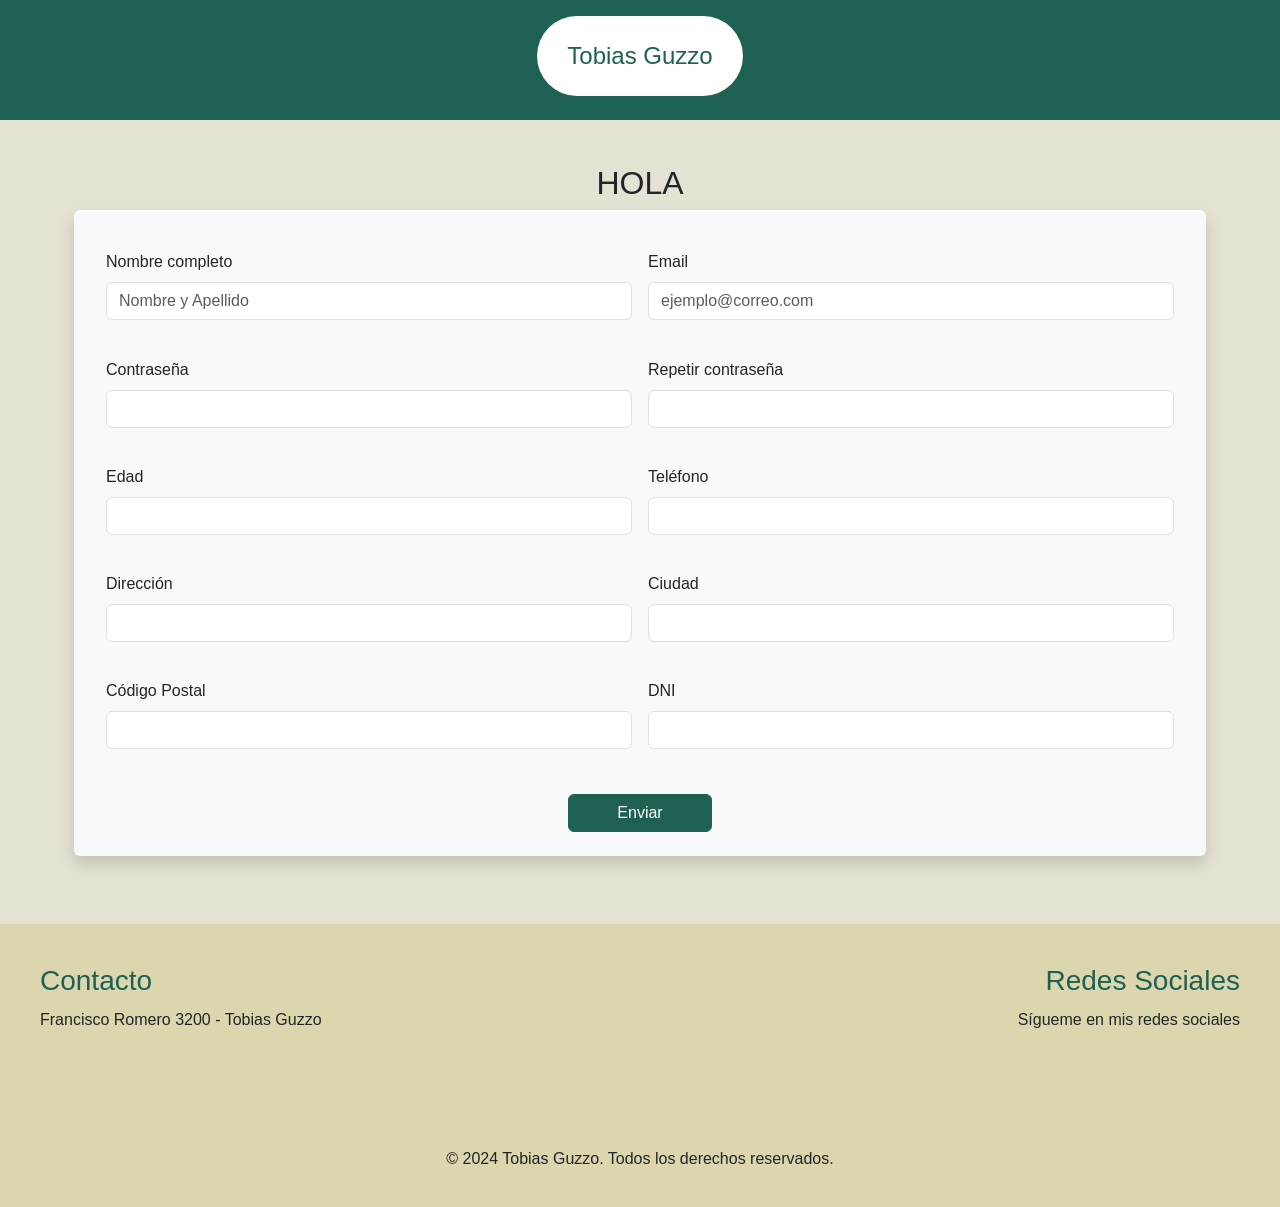
<file: Clase_9/index.html>
<!DOCTYPE html>
<html lang="es">
<head>
    <meta charset="UTF-8">
    <meta name="viewport" content="width=device-width, initial-scale=1.0">
    <title>Tobias Guzzo - Suscripción al Diario</title>
    <link href="https://cdn.jsdelivr.net/npm/bootstrap@5.3.0/dist/css/bootstrap.min.css" rel="stylesheet">
    <link rel="stylesheet" href="styles.css">
    <link rel="stylesheet" href="https://cdn-uicons.flaticon.com/uicons-brands/css/uicons-brands.css">
</head>
<body>
    <header class="cabecera py-3 mb-4">
        <div class="container">
            <h1>Tobias Guzzo</h1>
        </div>
    </header>
    
    <main class="container mb-5">
        <h2 id="titulo-hola" class="text-center mb-4">HOLA</h2>
        <form id="registro" class="row g-3 shadow p-4 rounded bg-light">
            <div class="col-md-6">
                <label for="nombre" class="form-label">Nombre completo</label>
                <input type="text" class="form-control" id="nombre" placeholder="Nombre y Apellido">
                <div id="errornombre" class="error"></div>
            </div>
            <div class="col-md-6">
                <label for="correo" class="form-label">Email</label>
                <input type="email" class="form-control" id="correo" placeholder="ejemplo@correo.com">
                <div id="errorcorreo" class="error"></div>
            </div>
            <div class="col-md-6">
                <label for="clave" class="form-label">Contraseña</label>
                <input type="password" class="form-control" id="clave">
                <div id="errorclave" class="error"></div>
            </div>
            <div class="col-md-6">
                <label for="repetir" class="form-label">Repetir contraseña</label>
                <input type="password" class="form-control" id="repetir">
                <div id="errorrepetir" class="error"></div>
            </div>
            <div class="col-md-6">
                <label for="edad" class="form-label">Edad</label>
                <input type="number" class="form-control" id="edad">
                <div id="erroredad" class="error"></div>
            </div>
            <div class="col-md-6">
                <label for="telefono" class="form-label">Teléfono</label>
                <input type="text" class="form-control" id="telefono">
                <div id="errortelefono" class="error"></div>
            </div>
            <div class="col-md-6">
                <label for="direccion" class="form-label">Dirección</label>
                <input type="text" class="form-control" id="direccion">
                <div id="errordireccion" class="error"></div>
            </div>
            <div class="col-md-6">
                <label for="ciudad" class="form-label">Ciudad</label>
                <input type="text" class="form-control" id="ciudad">
                <div id="errorciudad" class="error"></div>
            </div>
            <div class="col-md-6">
                <label for="postal" class="form-label">Código Postal</label>
                <input type="text" class="form-control" id="postal">
                <div id="errorpostal" class="error"></div>
            </div>
            <div class="col-md-6">
                <label for="dni" class="form-label">DNI</label>
                <input type="text" class="form-control" id="dni">
                <div id="errordni" class="error"></div>
            </div>
            <div class="col-12 text-center mt-4">
                <button type="submit" class="btn boton px-5">Enviar</button>
            </div>
        </form>
    </main>
    
    <footer>
        <div class="columna-footer">
            <div class="footer-izq">
                <h3 class="titulo-footer">Contacto</h3>
                <p>Francisco Romero 3200 - Tobias Guzzo</p>
                <p>
                    <a href="https://facebook.com" target="_blank"><i class="fi fi-brands-facebook"></i></a>
                    <a href="https://instagram.com" target="_blank"><i class="fi fi-brands-instagram"></i></a>
                    <a href="https://tiktok.com" target="_blank"><i class="fi fi-brands-tik-tok"></i></a>
                </p>
            </div>
            <div class="footer-der">
                <h3 class="titulo-footer">Redes Sociales</h3>
                <p>Sígueme en mis redes sociales</p>
                <p>
                    <a href="https://facebook.com" target="_blank"><i class="fi fi-brands-facebook"></i></a>
                    <a href="https://instagram.com" target="_blank"><i class="fi fi-brands-instagram"></i></a>
                    <a href="https://tiktok.com" target="_blank"><i class="fi fi-brands-tik-tok"></i></a>
                </p>
            </div>
        </div>
        <p class="copyright">&copy; 2024 Tobias Guzzo. Todos los derechos reservados.</p>
    </footer>

    <script>
        var registro = document.getElementById('registro');
        var nombre = document.getElementById('nombre');
        var correo = document.getElementById('correo');
        var clave = document.getElementById('clave');
        var repetir = document.getElementById('repetir');
        var edad = document.getElementById('edad');
        var telefono = document.getElementById('telefono');
        var direccion = document.getElementById('direccion');
        var ciudad = document.getElementById('ciudad');
        var postal = document.getElementById('postal');
        var dni = document.getElementById('dni');

        nombre.onblur = function() {
            if (nombre.value.length <= 6 || nombre.value.indexOf(' ') == -1) {
                document.getElementById('errornombre').innerText = "Debe tener mas de 6 letras y un espacio";
            }
        }
        nombre.onfocus = function() {
            document.getElementById('errornombre').innerText = "";
            document.getElementById('titulo-hola').innerText = "HOLA " + nombre.value.toUpperCase();
        }
        nombre.onkeydown = function() {
            // Usamos setTimeout muy corto para que tome el valor de la tecla que se acaba de presionar
            setTimeout(function() {
                document.getElementById('titulo-hola').innerText = "HOLA " + nombre.value.toUpperCase();
            }, 10);
        }

        correo.onblur = function() {
            // Expresión regular básica para validar el formato del email
            var formatoEmail = /^[^\s@]+@[^\s@]+\.[^\s@]+$/;
            if (formatoEmail.test(correo.value) == false) {
                document.getElementById('errorcorreo').innerText = "Error: Email invalido";
            }
        }
        correo.onfocus = function() {
            document.getElementById('errorcorreo').innerText = "";
        }

        clave.onblur = function() {
            var tieneNumero = /[0-9]/.test(clave.value);
            var tieneLetra = /[a-zA-Z]/.test(clave.value);
            
            if (clave.value.length < 8 || tieneNumero == false || tieneLetra == false) {
                document.getElementById('errorclave').innerText = "Minimo 8 caracteres, letras y numeros";
            }
        }
        clave.onfocus = function() {
            document.getElementById('errorclave').innerText = "";
        }

        repetir.onblur = function() {
            if (repetir.value != clave.value) {
                document.getElementById('errorrepetir').innerText = "Error: No coincide";
            }
        }
        repetir.onfocus = function() {
            document.getElementById('errorrepetir').innerText = "";
        }

        edad.onblur = function() {
            if (edad.value < 18 || edad.value % 1 != 0) {
                document.getElementById('erroredad').innerText = "Error: Numero entero mayor o igual a 18";
            }
        }
        edad.onfocus = function() {
            document.getElementById('erroredad').innerText = "";
        }

        telefono.onblur = function() {
            var tel = telefono.value;
            if (tel.length < 7 || isNaN(tel) || tel.indexOf(' ') != -1 || tel.indexOf('-') != -1 || tel.indexOf('(') != -1 || tel.indexOf(')') != -1) {
                document.getElementById('errortelefono').innerText = "Error: Minimo 7 numeros sin espacios, guiones ni parentesis";
            }
        }
        telefono.onfocus = function() {
            document.getElementById('errortelefono').innerText = "";
        }

        direccion.onblur = function() {
            var tieneNumero = /[0-9]/.test(direccion.value);
            var tieneLetra = /[a-zA-Z]/.test(direccion.value);
            
            if (direccion.value.length < 5 || direccion.value.indexOf(' ') == -1 || tieneNumero == false || tieneLetra == false) {
                document.getElementById('errordireccion').innerText = "Error: Minimo 5 caracteres, letras, numeros y un espacio";
            }
        }
        direccion.onfocus = function() {
            document.getElementById('errordireccion').innerText = "";
        }

        ciudad.onblur = function() {
            if (ciudad.value.length < 3) {
                document.getElementById('errorciudad').innerText = "Error: Minimo 3 letras";
            }
        }
        ciudad.onfocus = function() {
            document.getElementById('errorciudad').innerText = "";
        }

        postal.onblur = function() {
            if (postal.value.length < 3) {
                document.getElementById('errorpostal').innerText = "Error: Minimo 3 caracteres";
            }
        }
        postal.onfocus = function() {
            document.getElementById('errorpostal').innerText = "";
        }

        dni.onblur = function() {
            if (dni.value.length < 7 || dni.value.length > 8 || isNaN(dni.value)) {
                document.getElementById('errordni').innerText = "Error: 7 u 8 numeros";
            }
        }
        dni.onfocus = function() {
            document.getElementById('errordni').innerText = "";
        }

        registro.onsubmit = function(e) {
            e.preventDefault();
            
            nombre.onblur();
            correo.onblur();
            clave.onblur();
            repetir.onblur();
            edad.onblur();
            telefono.onblur();
            direccion.onblur();
            ciudad.onblur();
            postal.onblur();
            dni.onblur();

            var msj = "";
            
            if (document.getElementById('errornombre').innerText != "") {
                msj = msj + document.getElementById('errornombre').innerText + "\n";
            }
            if (document.getElementById('errorcorreo').innerText != "") {
                msj = msj + document.getElementById('errorcorreo').innerText + "\n";
            }
            if (document.getElementById('errorclave').innerText != "") {
                msj = msj + document.getElementById('errorclave').innerText + "\n";
            }
            if (document.getElementById('errorrepetir').innerText != "") {
                msj = msj + document.getElementById('errorrepetir').innerText + "\n";
            }
            if (document.getElementById('erroredad').innerText != "") {
                msj = msj + document.getElementById('erroredad').innerText + "\n";
            }
            if (document.getElementById('errortelefono').innerText != "") {
                msj = msj + document.getElementById('errortelefono').innerText + "\n";
            }
            if (document.getElementById('errordireccion').innerText != "") {
                msj = msj + document.getElementById('errordireccion').innerText + "\n";
            }
            if (document.getElementById('errorciudad').innerText != "") {
                msj = msj + document.getElementById('errorciudad').innerText + "\n";
            }
            if (document.getElementById('errorpostal').innerText != "") {
                msj = msj + document.getElementById('errorpostal').innerText + "\n";
            }
            if (document.getElementById('errordni').innerText != "") {
                msj = msj + document.getElementById('errordni').innerText + "\n";
            }

            if (msj != "") {
                alert("Tenes errores:\n" + msj);
            } else {
                alert("Informacion enviada:\n" + 
                      "Nombre: " + nombre.value + "\n" +
                      "Email: " + correo.value + "\n" +
                      "Clave: " + clave.value + "\n" +
                      "Edad: " + edad.value + "\n" +
                      "Telefono: " + telefono.value + "\n" +
                      "Direccion: " + direccion.value + "\n" +
                      "Ciudad: " + ciudad.value + "\n" +
                      "Codigo Postal: " + postal.value + "\n" +
                      "DNI: " + dni.value);
            }
        }
    </script>
</body>
</html>
</file>
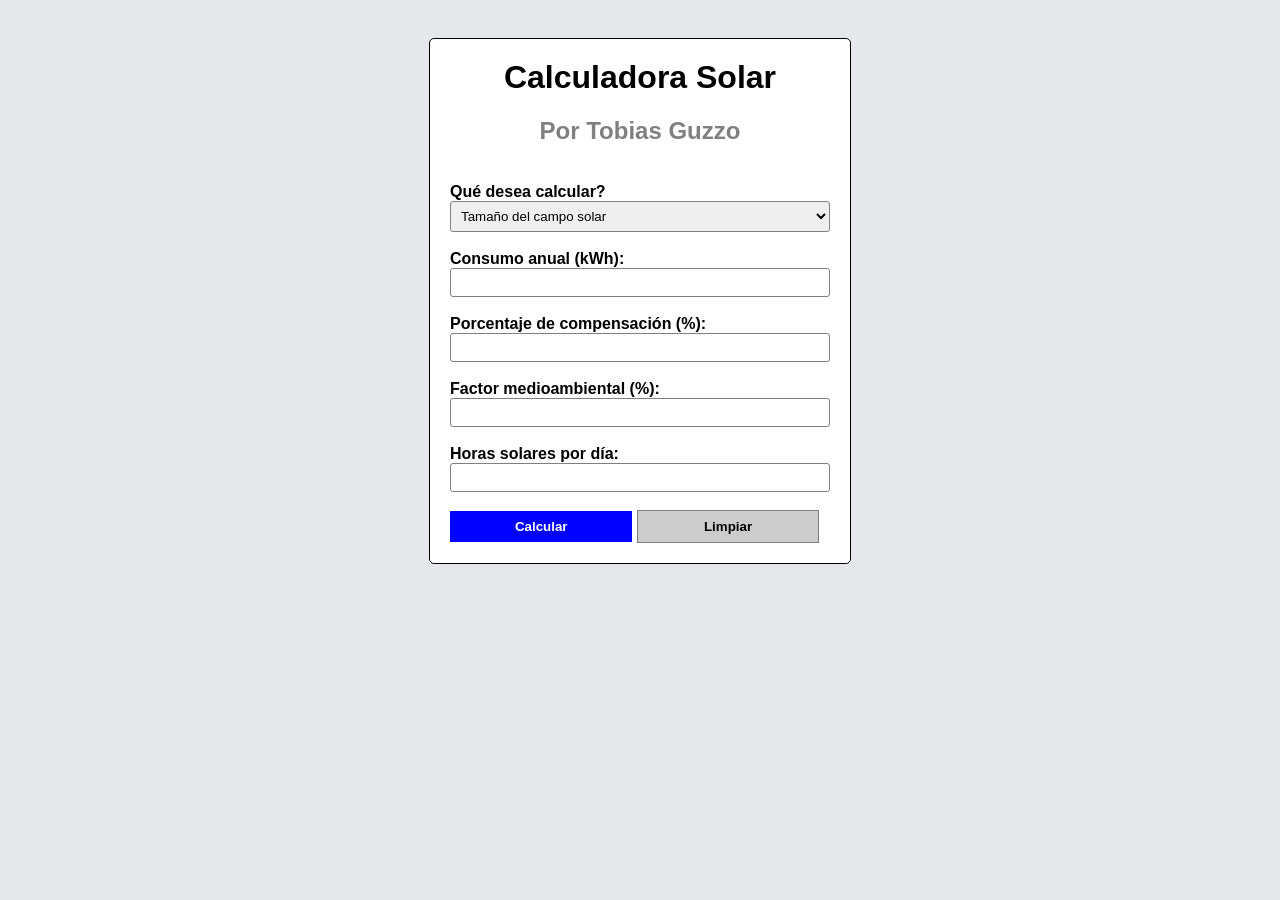
<file: Segundo_Parcial/index.html>
<!DOCTYPE html>
<html lang="es">
<head>
  <meta charset="UTF-8">
  <title>Segundo Parcial - Tobias Guzzo</title>
  <link rel="stylesheet" href="estilo.css">
</head>
<body>

  <div id="caja">
    <h1>Calculadora Solar </h1>
    <h2>Por Tobias Guzzo</h2>
    <br>

    <form id="formulario">
      <div>
        <label>Qué desea calcular?</label><br>
        <select id="tipo">
          <option value="campo">Tamaño del campo solar</option>
          <option value="tejado">Superficie de tejado necesaria</option>
        </select>
      </div>
      <br>

      <div>
        <label>Consumo anual (kWh):</label><br>
        <input type="number" id="con" required min="1">
      </div>
      <br>

      <div>
        <label>Porcentaje de compensación (%):</label><br>
        <input type="number" id="com" required min="1" max="100">
      </div>
      <br>

      <div>
        <label>Factor medioambiental (%):</label><br>
        <input type="number" id="fac" required min="1" max="100">
      </div>
      <br>

      <div>
        <label>Horas solares por día:</label><br>
        <input type="number" id="hor" required min="1" max="24">
      </div>
      <br>

      <div id="extra" style="display: none;">
        <div>
          <label>Potencia por panel (kW):</label><br>
          <input type="number" id="pot" step="0.01" min="0.01">
        </div>
        <br>

        <div>
          <label>Superficie por panel (m²):</label><br>
          <input type="number" id="sup" step="0.01" min="0.01">
        </div>
        <br>
      </div>

      <div>
        <button type="submit" id="calc">Calcular</button>
        <button type="button" id="limp">Limpiar</button>
      </div>
    </form>

    <div id="res" style="display: none;">
      <h3 id="res-tit"></h3>
      <p id="res-txt"></p>
    </div>
  </div>

  <script src="script.js"></script>
</body>
</html>
</file>
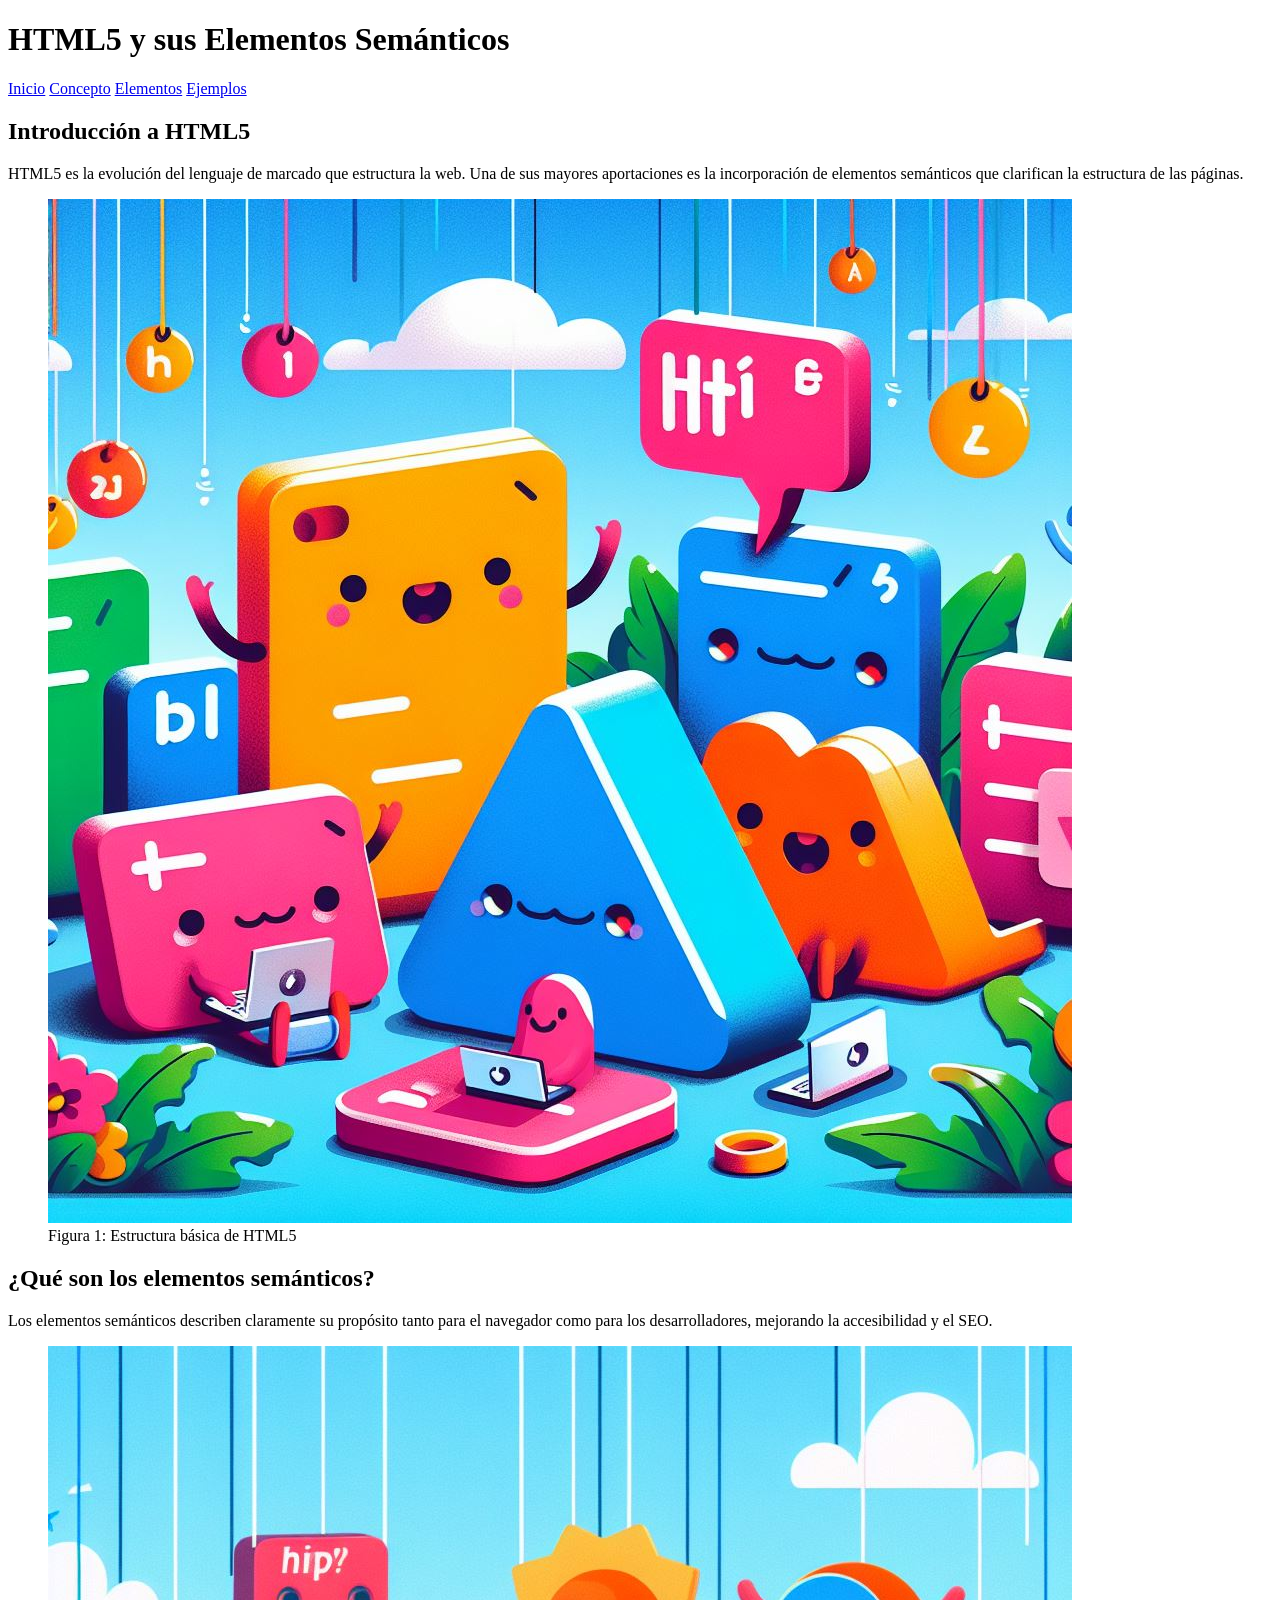
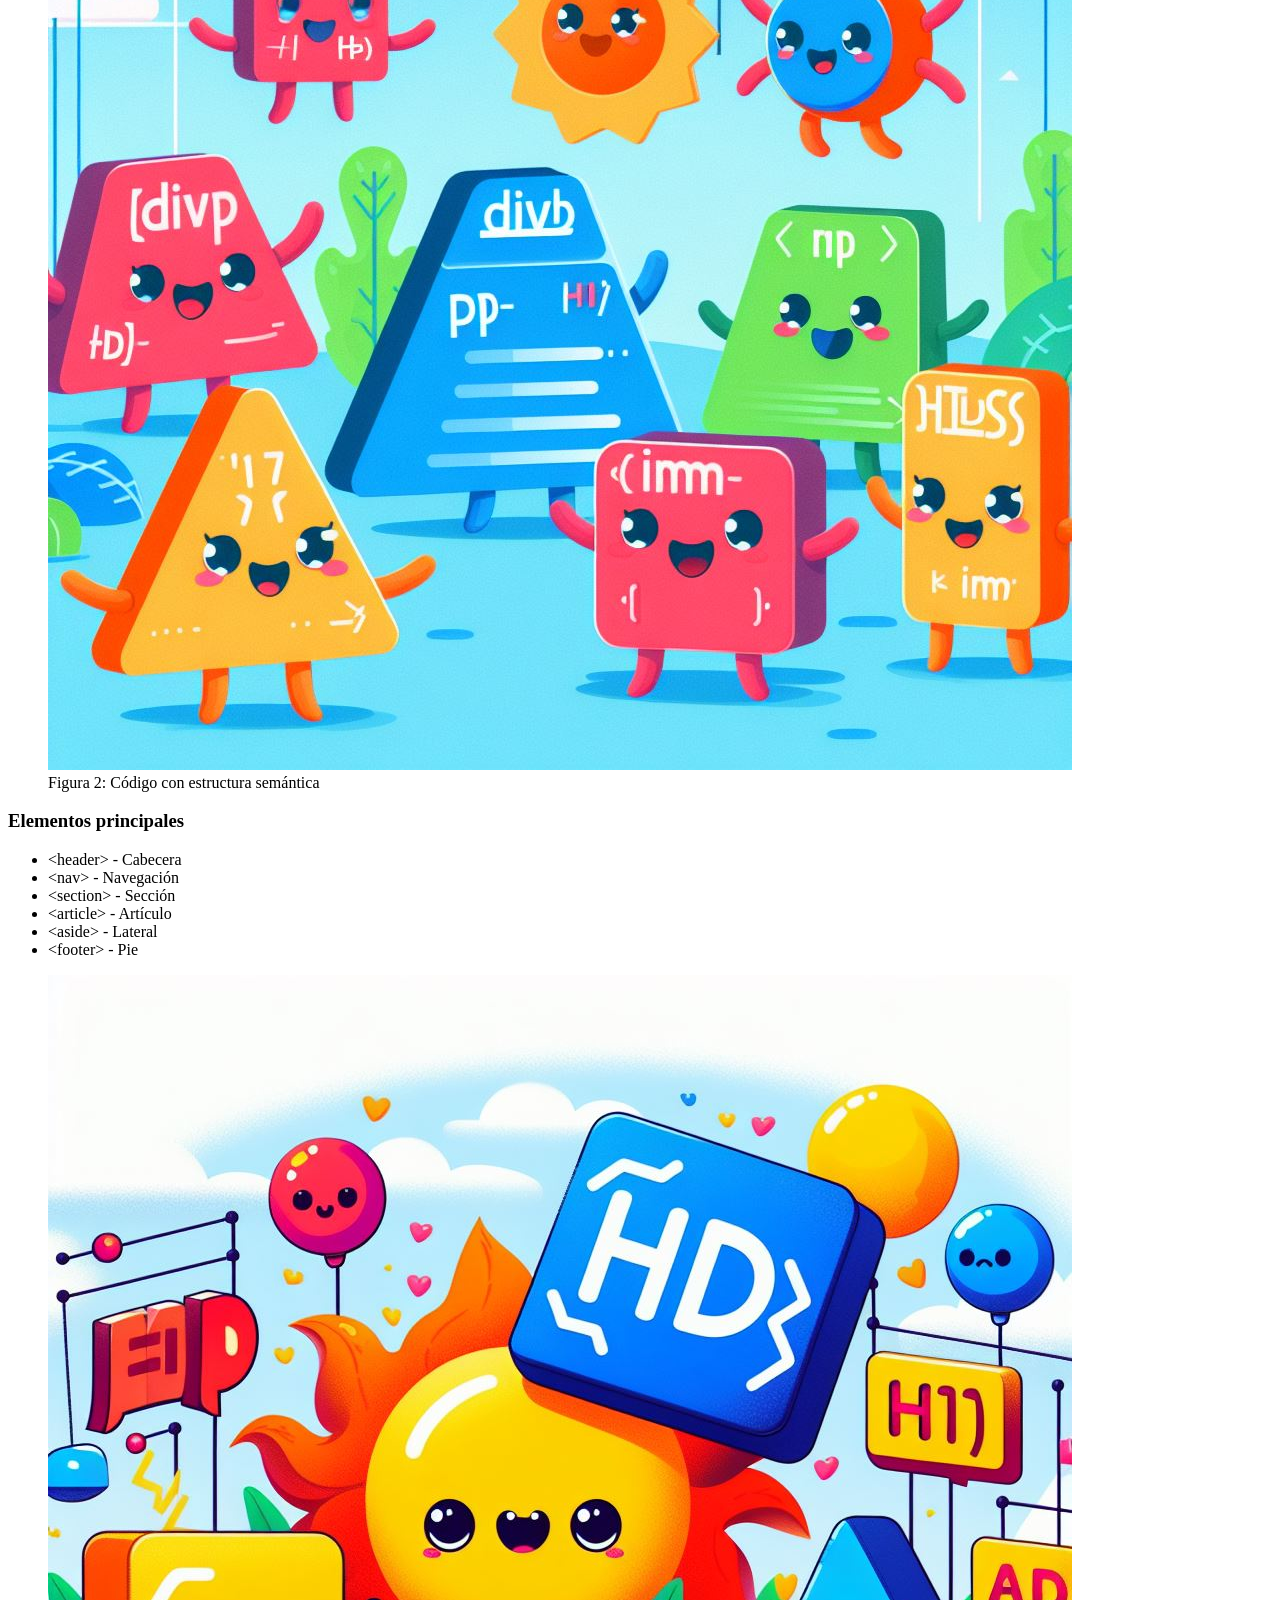
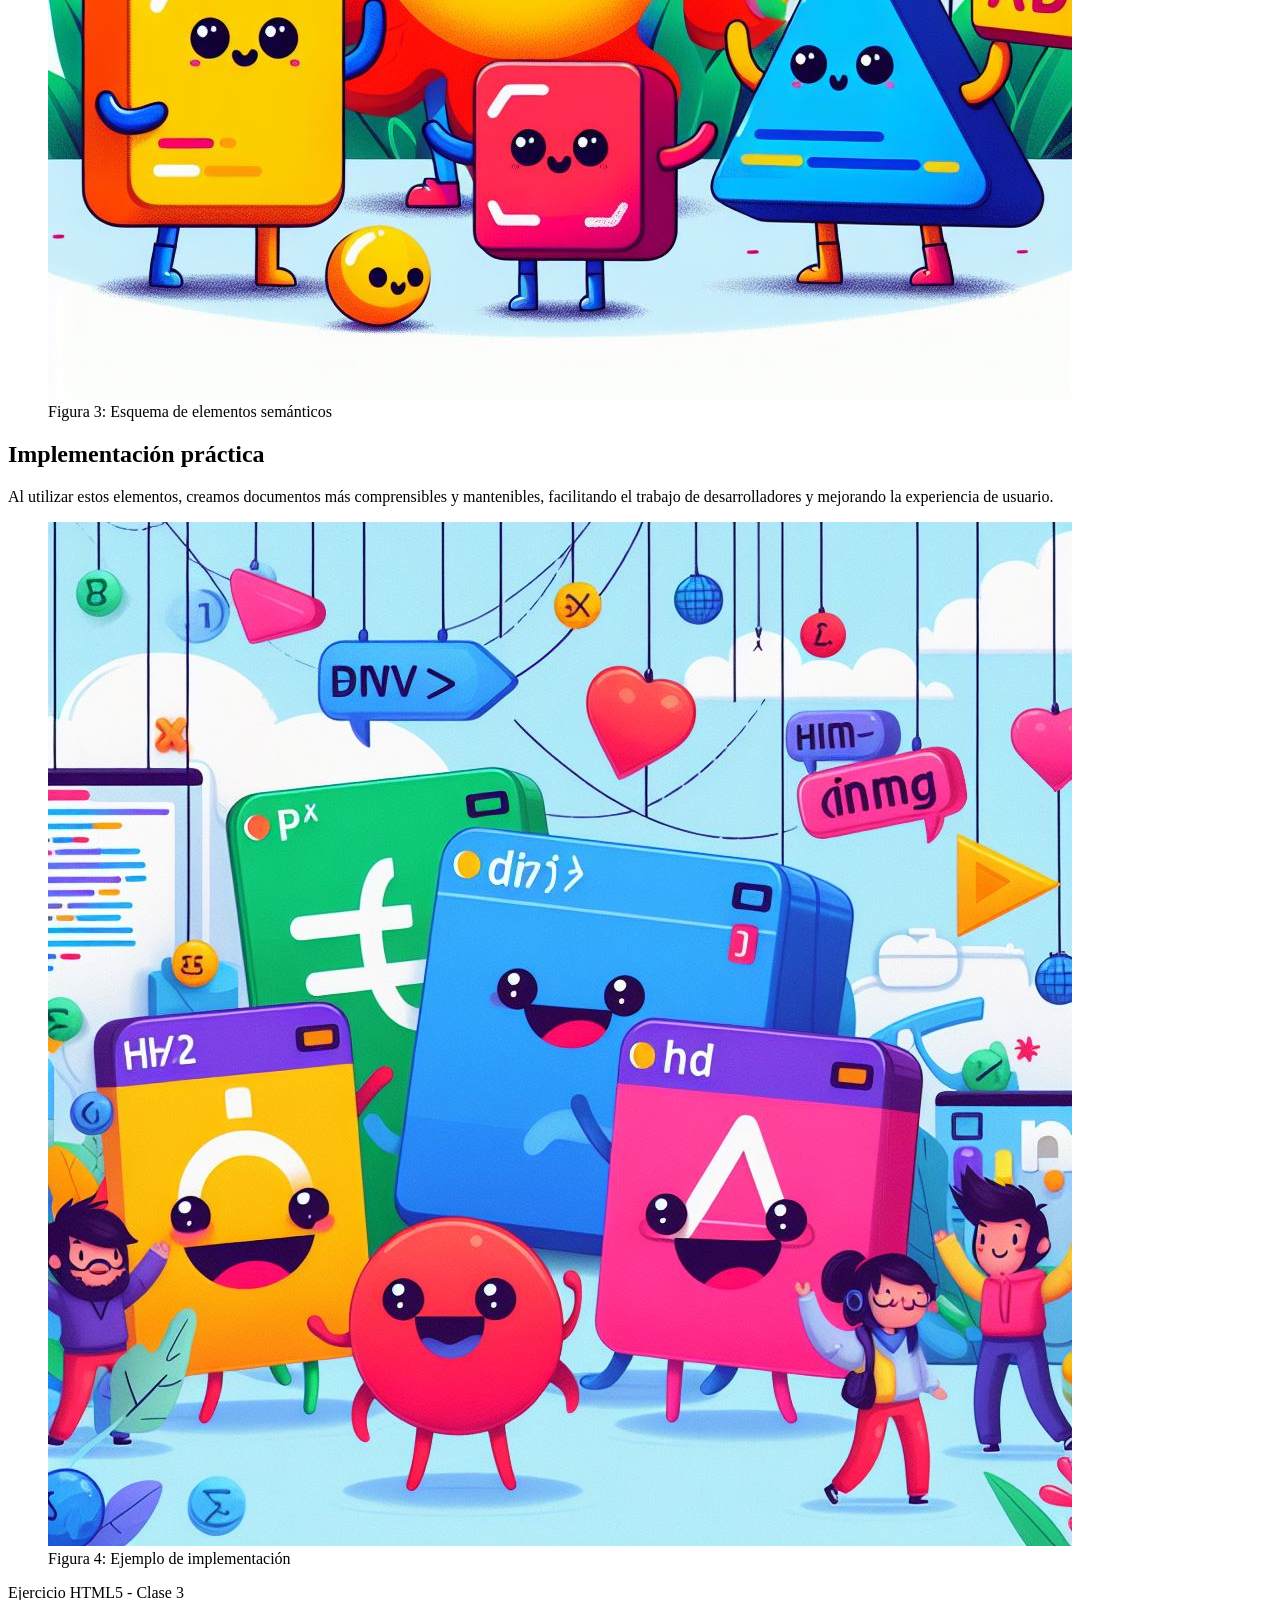
<file: Clase3/Ejercicio Clase 3/src/Index.html>
<!DOCTYPE html>
<html lang="es">
   <head>
      <meta charset="UTF-8">
      <meta name="viewport" content="width=device-width, initial-scale=1.0">
      <title>HTML5: Elementos Semánticos</title>
   </head>
   <body>
      <header>
         <h1>HTML5 y sus Elementos Semánticos</h1>
      </header>

      <nav>
         <a href="#inicio">Inicio</a>
         <a href="#concepto">Concepto</a>
         <a href="#elementos">Elementos</a>
         <a href="#ejemplos">Ejemplos</a>
      </nav>

      <section id="inicio">
         <h2>Introducción a HTML5</h2>
         <p>HTML5 es la evolución del lenguaje de marcado que estructura la web. Una de sus mayores aportaciones es la incorporación de elementos semánticos que clarifican la estructura de las páginas.</p>

         <figure>
            <img src="../image1.jpg" alt="Estructura HTML5">
            <figcaption>Figura 1: Estructura básica de HTML5</figcaption>
         </figure>
      </section>

      <article id="concepto">
         <h2>¿Qué son los elementos semánticos?</h2>
         <p>Los elementos semánticos describen claramente su propósito tanto para el navegador como para los desarrolladores, mejorando la accesibilidad y el SEO.</p>

         <figure>
            <img src="image2.jpg" alt="Código HTML5">
            <figcaption>Figura 2: Código con estructura semántica</figcaption>
         </figure>
      </article>

      <aside id="elementos">
         <h3>Elementos principales</h3>
         <ul>
            <li>&lt;header&gt; - Cabecera</li>
            <li>&lt;nav&gt; - Navegación</li>
            <li>&lt;section&gt; - Sección</li>
            <li>&lt;article&gt; - Artículo</li>
            <li>&lt;aside&gt; - Lateral</li>
            <li>&lt;footer&gt; - Pie</li>
         </ul>

         <figure>
            <img src="Assets/image3.jpg" alt="Esquema de elementos HTML5">
            <figcaption>Figura 3: Esquema de elementos semánticos</figcaption>
         </figure>
      </aside>

      <section id="ejemplos">
         <h2>Implementación práctica</h2>
         <p>Al utilizar estos elementos, creamos documentos más comprensibles y mantenibles, facilitando el trabajo de desarrolladores y mejorando la experiencia de usuario.</p>

         <figure>
            <img src="Assets/extras/image4.jpg" alt="Ejemplo de página HTML5">
            <figcaption>Figura 4: Ejemplo de implementación</figcaption>
         </figure>
      </section>

      <footer>
         <p>Ejercicio HTML5 - Clase 3</p>
      </footer>
   </body>
</html>
</file>
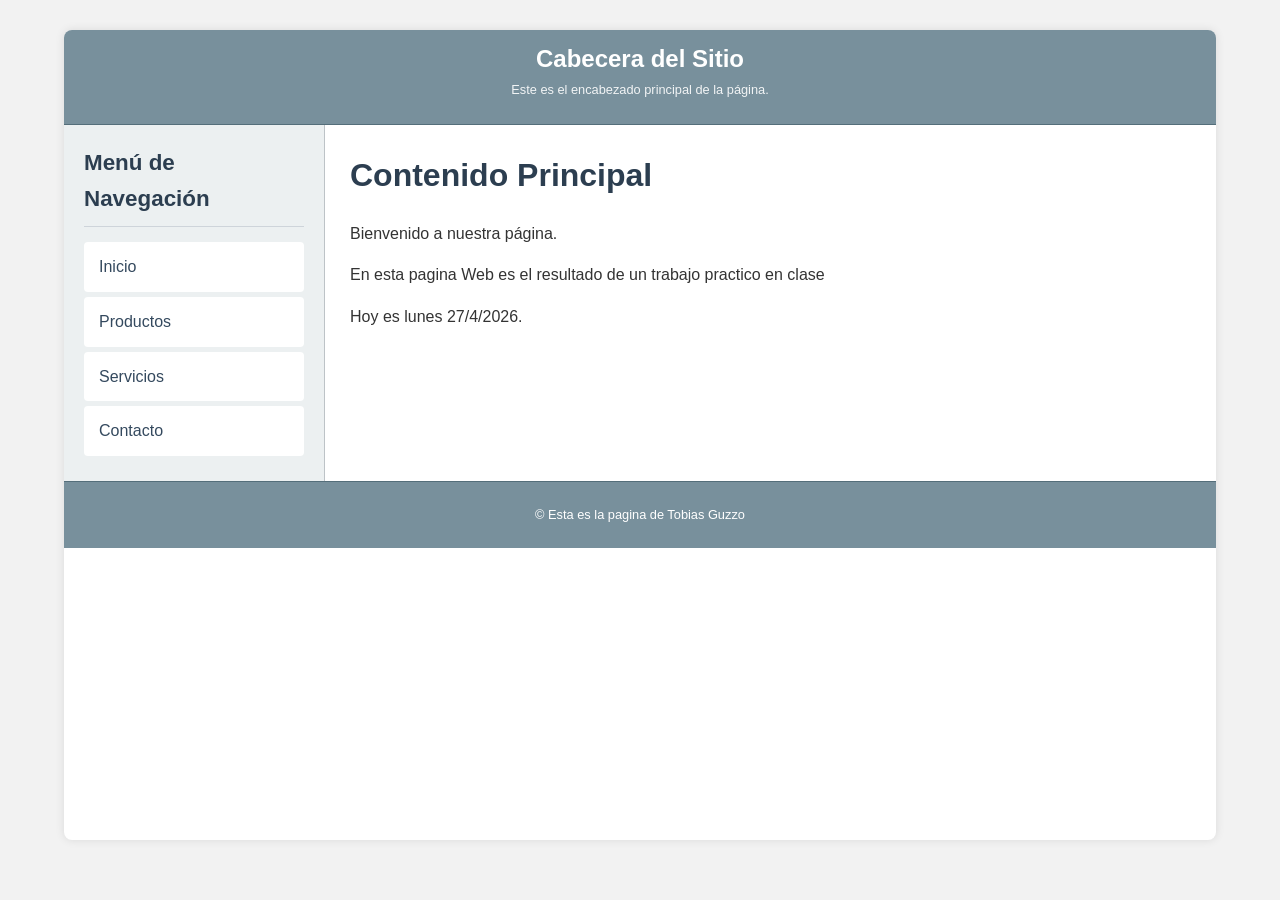
<file: Clase 4/Actividad-LayoutenCSS.html>
<!DOCTYPE html>
<html lang="es">
<head>
    <meta charset="UTF-8">
    <meta name="viewport" content="width=device-width, initial-scale=1.0">
    <title>Estructura Web con Contenedor</title>
    <link rel="stylesheet" href="style.css">
</head>

<body>
    <div id="contenedor">

        <header id="cabecera">
            <h1>Cabecera del Sitio</h1>
            <p>Este es el encabezado principal de la página.</p>
        </header>

        <div class="main-layout"> 
            <nav id="menu">

                <h2>Menú de Navegación</h2>
                
                <ul>
                    <li><a href="">Inicio</a></li>
                    <li><a href="#">Productos</a></li>
                    <li><a href="#">Servicios</a></li>
                    <li><a href="#">Contacto</a></li>
                </ul>
            
            </nav>

            <main id="contenido">
                <h2>Contenido Principal</h2>
                <p>Bienvenido a nuestra página.</p>
                <p>En esta pagina Web es el resultado de un trabajo practico en clase</p>
                <p>Hoy es lunes 27/4/2026.</p>
            </main>
        </div>

        <footer id="pie">
            <p>&copy; Esta es la pagina de Tobias Guzzo</p>
        </footer>
    </div>
</body>
</html>
</file>
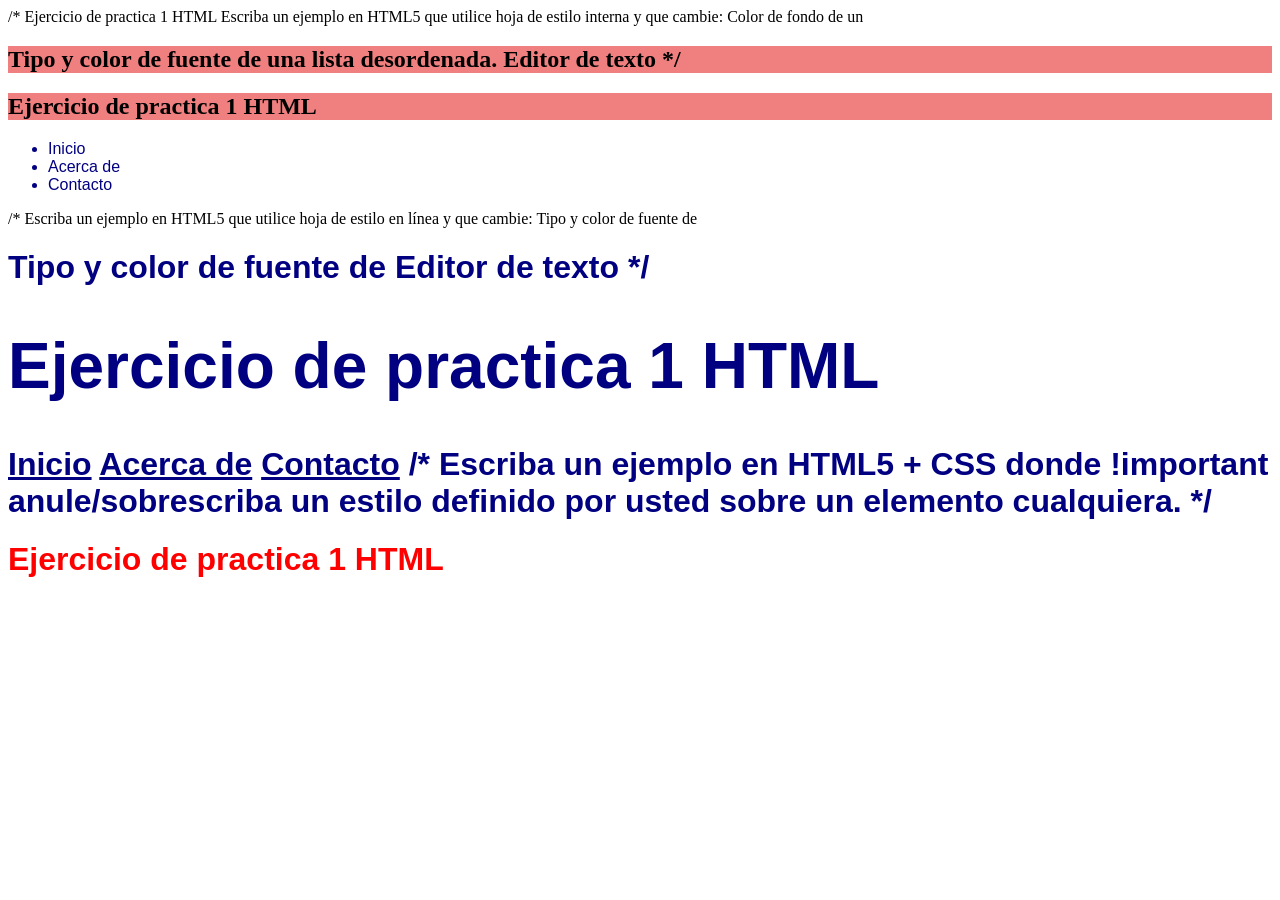
<file: Clase_5/Ejecicio_de evaluacion.html>
<!DOCTYPE html>
<html lang="en">
<head>
    <meta charset="UTF-8">
    <meta name="viewport" content="width=device-width, initial-scale=1.0">
    <title>Ejercicio de practica</title>
</head>
<body>

/* Ejercicio de practica 1 HTML 

Escriba un ejemplo en HTML5 que utilice hoja de estilo interna y que cambie:

Color de fondo de un <h2>
Tipo y color de fuente de una lista desordenada.
Editor de texto
*/
<style>
    h2 {
      background-color: lightcoral;
    }
    ul {
      font-family: "Verdana", sans-serif;
      color: navy;
    }
  </style>

  <h2>Ejercicio de practica 1 HTML</h2>
  <ul>
    <li>Inicio</li>
    <li>Acerca de</li>
    <li>Contacto</li>
  </ul>

/*
Escriba un ejemplo en HTML5 que utilice hoja de estilo en línea y que cambie:

Tipo y color de fuente de <h1>
Tipo y color de fuente de <a>
Editor de texto
*/
<style>
    h1 {
      font-family: "Verdana", sans-serif;
      color: navy;
    }
    a {
      font-family: "Verdana", sans-serif;
      color: navy;
    }
  </style>

<h1>Ejercicio de practica 1 HTML</h1>
    <a href="#">Inicio</a>
    <a href="#">Acerca de</a>
    <a href="#">Contacto</a>

/* Escriba un ejemplo en HTML5 + CSS donde !important anule/sobrescriba un estilo definido por usted sobre un elemento cualquiera.   */
<style>
    h1 {
      font-family: "Verdana", sans-serif;
      color: navy;
    }
</style>
<h1 style="color: red !important;">Ejercicio de practica 1 HTML</h1>

</body>
</html>
</file>
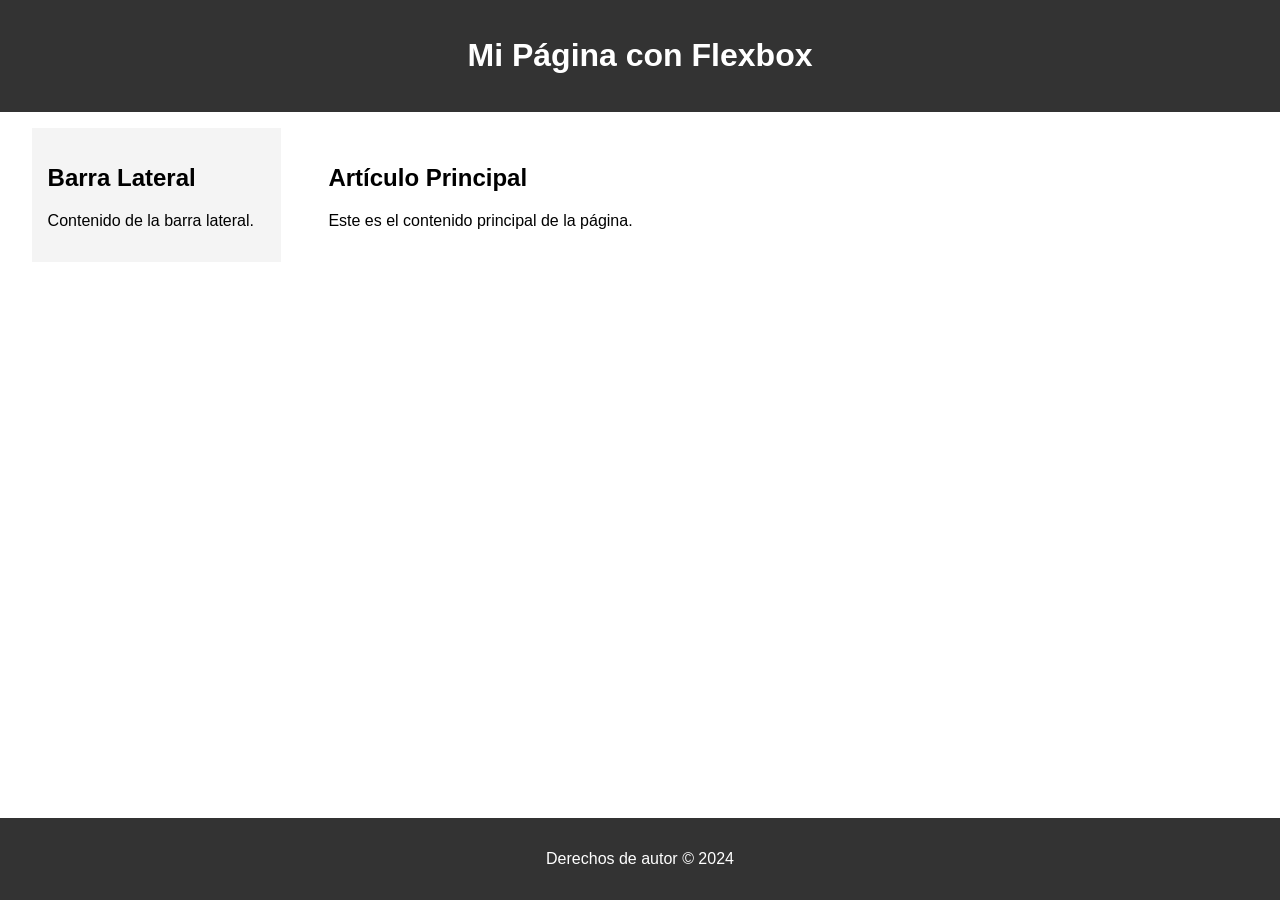
<file: Clase_6/Actividad_clase.html>
<!DOCTYPE html>
<html lang="en">
<head>
    <meta charset="UTF-8">
    <meta name="viewport" content="width=device-width, initial-scale=1.0">
    <link rel="stylesheet" href="style.css">
    <title>actividad de clase 6</title>
</head>
<body>
    <body>
        <div class="contenedor">
           <header>
              <h1>Mi Página con Flexbox</h1>
           </header>
           <main>
              <aside>
                 <h2>Barra Lateral</h2>
                 <p>Contenido de la barra lateral.</p>
              </aside>
              <article>
                 <h2>Artículo Principal</h2>
                 <p>Este es el contenido principal de la página.</p>
              </article>
           </main>
           <footer>
              <p>Derechos de autor © 2024</p>
           </footer>
        </div>
     
  </body>
    
</body>
</html>
</file>
<file: Clase_9/styles.css>
* {
    margin: 0;
    padding: 0;
}

body {
    font-family: Arial, sans-serif;
    background-color: #e4e2d3;
}

header {
    background-color: #1e6051;
    color: white;
    padding: 20px;
    text-align: center;
}

header h1 {
    background-color: white;
    color: #1e6051;
    width: auto;
    height: 80px;
    border-radius: 40px;
    display: inline-flex;
    align-items: center;
    justify-content: center;
    padding: 0 30px;
    font-size: 24px;
}

main {
    padding: 20px 40px;
    max-width: 1000px;
    margin: 0 auto;
}

.presentacion {
    display: flex;
    align-items: center;
    gap: 30px;
    background-color: white;
    padding: 30px;
    border-radius: 10px;
    margin-bottom: 10px;
}

.foto-perfil {
    width: 200px;
    height: 200px;
    flex-shrink: 0;
}

.texto-presentacion {
    font-size: 18px;
    margin-top: 10px;
}

.titulo-sobre-mi {
    text-align: center;
    color: #1e6051;
    margin: 25px 0 20px;
}

.secciones {
    display: flex;
    gap: 20px;
}

.seccion {
    background-color: white;
    padding: 20px;
    border-radius: 8px;
    flex: 1;
}

table {
    width: 100%;
    border-collapse: collapse;
    margin: 15px 0;
}

th, td {
    padding: 10px;
    text-align: left;
    border: 1px solid #ddd;
}

th {
    background-color: #1e6051;
    color: white;
}

.imagen-seccion {
    width: 100%;
    max-width: 150px;
    display: block;
    margin-bottom: 15px;
}

footer {
    background-color: #dbd6ae;
    padding: 20px;
    margin-top: 30px;
}

.columna-footer {
    display: flex;
    justify-content: space-between;
    flex-wrap: wrap;
    gap: 20px;
    padding: 20px;
}

.footer-izq, .footer-der {
    flex: 1;
    min-width: 250px;
}

.footer-der {
    text-align: right;
}

.titulo-footer {
    color: #1e6051;
    margin-bottom: 10px;
}

i {
    font-size: 32px;
    margin: 10px;
}

.fi-brands-facebook {
    color: #1877f2;
}

.fi-brands-instagram {
    color: #e1306c;
}

.fi-brands-tik-tok {
    color: #000000;
}

a {
    color: #1e6051;
    text-decoration: none;
}

.copyright {
    text-align: center;
    margin-top: 15px;
}

.cabecera {
    background-color: #1e6051 !important;
    color: white !important;
}

.boton {
    background-color: #1e6051;
    border-color: #1e6051;
    color: white;
    transition: background-color 0.3s ease;
}

.boton:hover {
    background-color: #144036;
    border-color: #144036;
    color: white;
}

.form-control:focus {
    border-color: #1e6051;
    box-shadow: 0 0 0 0.25rem rgba(30, 96, 81, 0.25);
}

.error { color: #d9534f; font-size: 0.85rem; min-height: 1.2rem; margin-top: 2px; }
.is-invalid { border-color: #d9534f !important; }
</file>
<file: Segundo_Parcial/estilo.css>
body {
  font-family: sans-serif;
  background-color: #e5e7eb;
  padding: 30px;
}

#caja {
  background-color: white;
  border: 1px solid black;
  border-radius: 5px;
  width: 380px;
  margin: 0 auto;
  padding: 20px;
}

h1 {
  text-align: center;
  margin-top: 0;
}

h2 {
  margin-top: 0;
  text-align: center;
  color: gray;
}


label {
  font-weight: bold;
}

select, input {
  width: 100%;
  padding: 6px;
  border: 1px solid gray;
  border-radius: 3px;
  box-sizing: border-box;
}

button {
  width: 48%;
  padding: 8px;
  font-weight: bold;
  cursor: pointer;
}

#calc {
  background-color: #0000ff;
  color: white;
  border: none;
}

#limp {
  background-color: #cccccc;
  color: black;
  border: 1px solid gray;
}

#res {
  margin-top: 15px;
  padding: 10px;
  background-color: #e6f7ff;
  border: 1px dashed blue;
}

#res h3 {
  margin-top: 0;
  color: blue;
}
</file>
<file: Clase 4/style.css>
body {
    font-family: 'Segoe UI', Tahoma, Geneva, Verdana, sans-serif;
    margin: 0;
    padding: 0;
    background-color: #f2f2f2;
    color: #333;
    line-height: 1.6;
}

#contenedor {
    width: 90%;
    margin: 30px auto;
    background-color: #ffffff;
    box-shadow: 0 0 10px rgba(0, 0, 0, 0.1);
    border-radius: 8px;
    overflow: hidden;
    flex-direction: column;
    min-height: 90vh; 
}

#cabecera {
    background-color: #78909c;
    color: #ffffff;
    padding: 10px 15px;
    text-align: center;
    border-bottom: 1px solid #546e7a;
}

#cabecera h1 {
    margin: 0;
    font-size: 1.5em;
}

#cabecera p {
    margin-top: 2px;
    font-size: 0.8em;
    opacity: 0.9;
}

.main-layout {
    display: flex;
    flex: 1;
    flex-direction: row; 
}

#menu { 
    background-color: #ecf0f1;
    padding: 20px;
    width: 220px;
    flex-shrink: 0;
    border-right: 1px solid #bdc3c7;
}

#menu h2 {
    margin-top: 0;
    color: #2c3e50;
    font-size: 1.4em;
    border-bottom: 1px solid #ced4da;
    padding-bottom: 10px;
    margin-bottom: 15px;
}

#menu ul {
    list-style: none;
    padding: 0;
    margin: 0;
}

#menu li {
    margin-bottom: 5px;
}

#menu li a {
    display: block;
    padding: 12px 15px;
    text-decoration: none;
    color: #34495e;
    background-color: #ffffff;
    border-radius: 4px;
    transition: background-color 0.3s ease, color 0.3s ease;
}

#menu li a:hover {
    background-color: #607d8b;
    color: #ffffff;
}

#contenido {
    padding: 25px;
    flex-grow: 1;
    background-color: #ffffff;
}

#contenido h2 {
    color: #2c3e50;
    font-size: 2em;
    margin-top: 0;
    margin-bottom: 20px;
}

#contenido p {
    margin-bottom: 15px;
}

#pie {
    background-color: #78909c;
    color: #ffffff;
    padding: 10px;
    text-align: center;
    font-size: 0.8em;
    border-top: 1px solid #546e7a;
    margin-top: auto;
}
</file>
<file: Clase_6/style.css>
* {
         box-sizing: border-box;
         }
         body {
         margin: 0;
         font-family: Arial, sans-serif;
         }
  
         .contenedor {
         display: flex;
         flex-direction: column;
         min-height: 100vh;
         }

         header {
         background: #333;
         color: white;
         padding: 1rem;
         text-align: center;
         }
       
         main {
         flex: 1;
         padding: 1rem;
         display: flex;
         flex-direction: row;
         justify-content: space-around;
         align-items: flex-start;
         }
       
         aside {
         width: 20%;
         background: #f4f4f4;
         padding: 1rem;
         }
        
         article {
         width: 75%;
         padding: 1rem;
         }
         
         footer {
         background: #333;
         color: white;
         text-align: center;
         padding: 1rem;
         }
</file>
